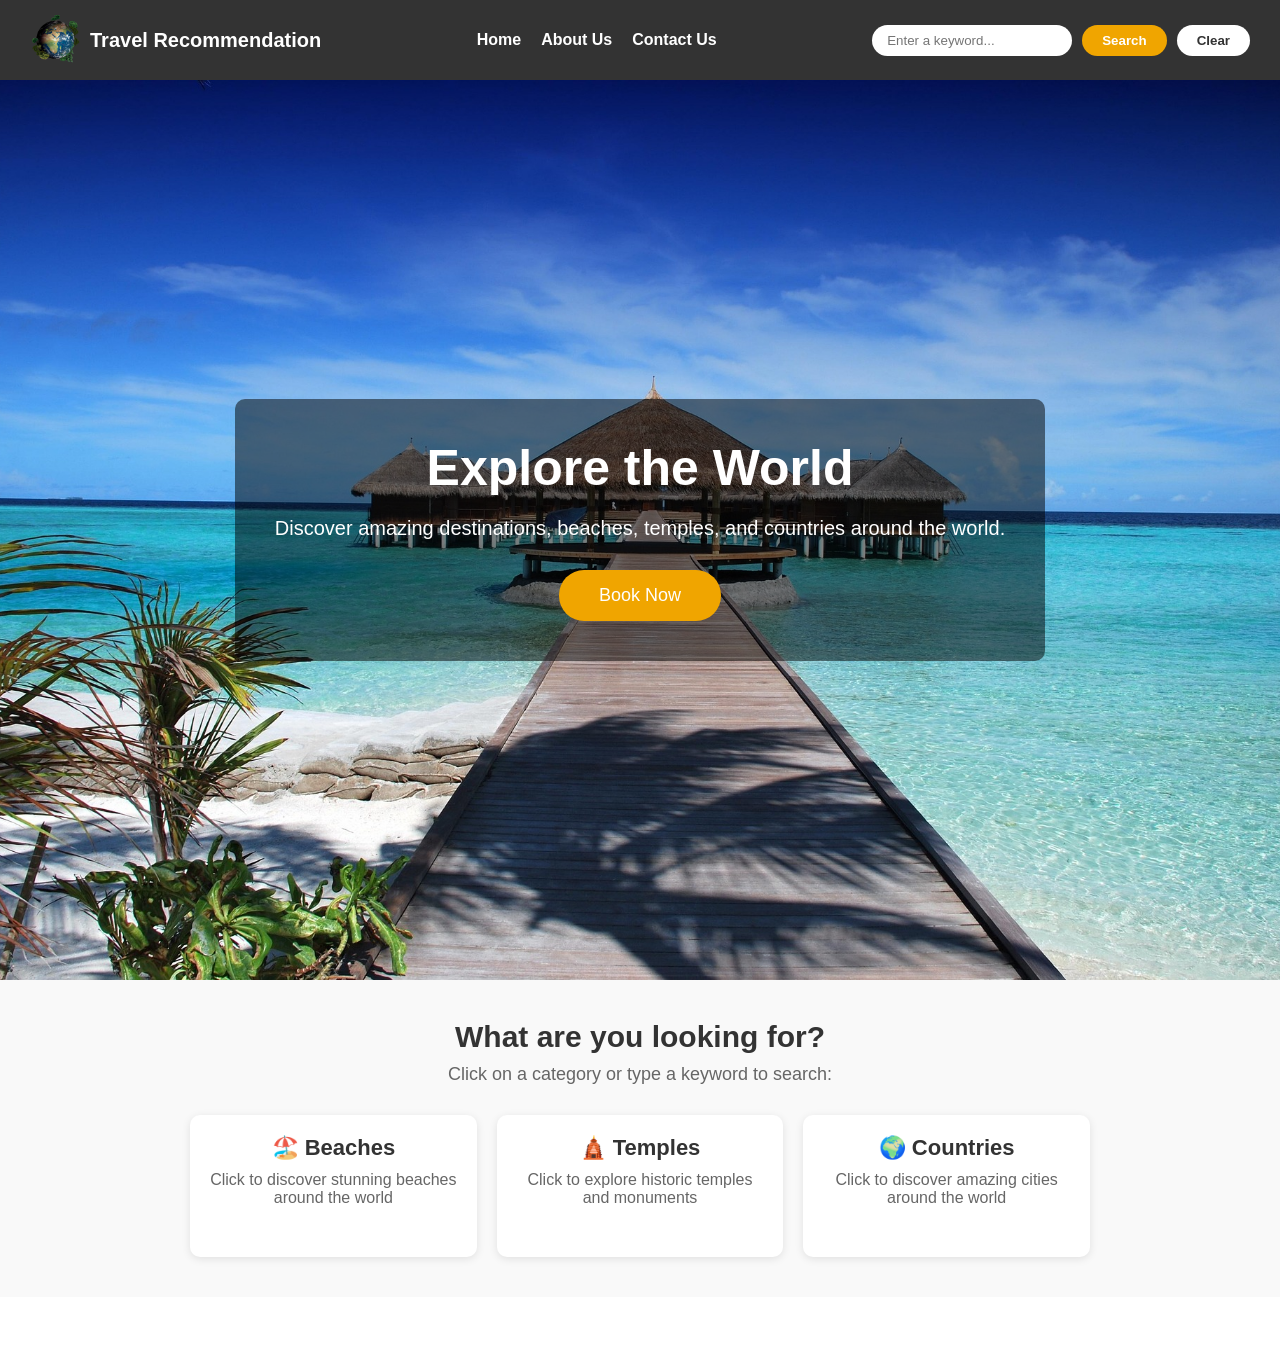
<file: index.html>
<!DOCTYPE html>
<html lang="en">
<head>
    <meta charset="UTF-8">
    <meta name="viewport" content="width=device-width, initial-scale=1.0">
    <title>Travel Recommendation</title>
    <link rel="stylesheet" href="style.css">
</head>
<body>
    <nav>
        <div class="logo">
            <img src="logo.png" alt="logo">
            <span>Travel Recommendation</span>
        </div>
        <ul>
            <li><a href="index.html">Home</a></li>
            <li><a href="about.html">About Us</a></li>
            <li><a href="contact.html">Contact Us</a></li>
        </ul>
        <div class="search-bar">
            <input type="text" id="searchInput" placeholder="Enter a keyword...">
            <button id="searchBtn" onclick="searchDestinations()">Search</button>
            <button id="clearBtn" onclick="clearResults()">Clear</button>
        </div>
    </nav>

    <div class="hero">
        <div class="hero-content">
            <h1>Explore the World</h1>
            <p>Discover amazing destinations, beaches, temples, and countries around the world.</p>
            <button class="book-btn" onclick="window.location.href='contact.html'">Book Now</button>
        </div>
    </div>

    <div class="search-hints">
        <h2>What are you looking for?</h2>
        <p>Click on a category or type a keyword to search:</p>
        <div class="hints">
            <div class="hint-card" onclick="autoSearch('beach')">
                <h3>🏖️ Beaches</h3>
                <p>Click to discover stunning beaches around the world</p>
            </div>
            <div class="hint-card" onclick="autoSearch('temple')">
                <h3>🛕 Temples</h3>
                <p>Click to explore historic temples and monuments</p>
            </div>
            <div class="hint-card" onclick="autoSearch('country')">
                <h3>🌍 Countries</h3>
                <p>Click to discover amazing cities around the world</p>
            </div>
        </div>
    </div>

    <div id="results"></div>

    <script src="travel_recommendation.js"></script>
</body>
</html>
</file>
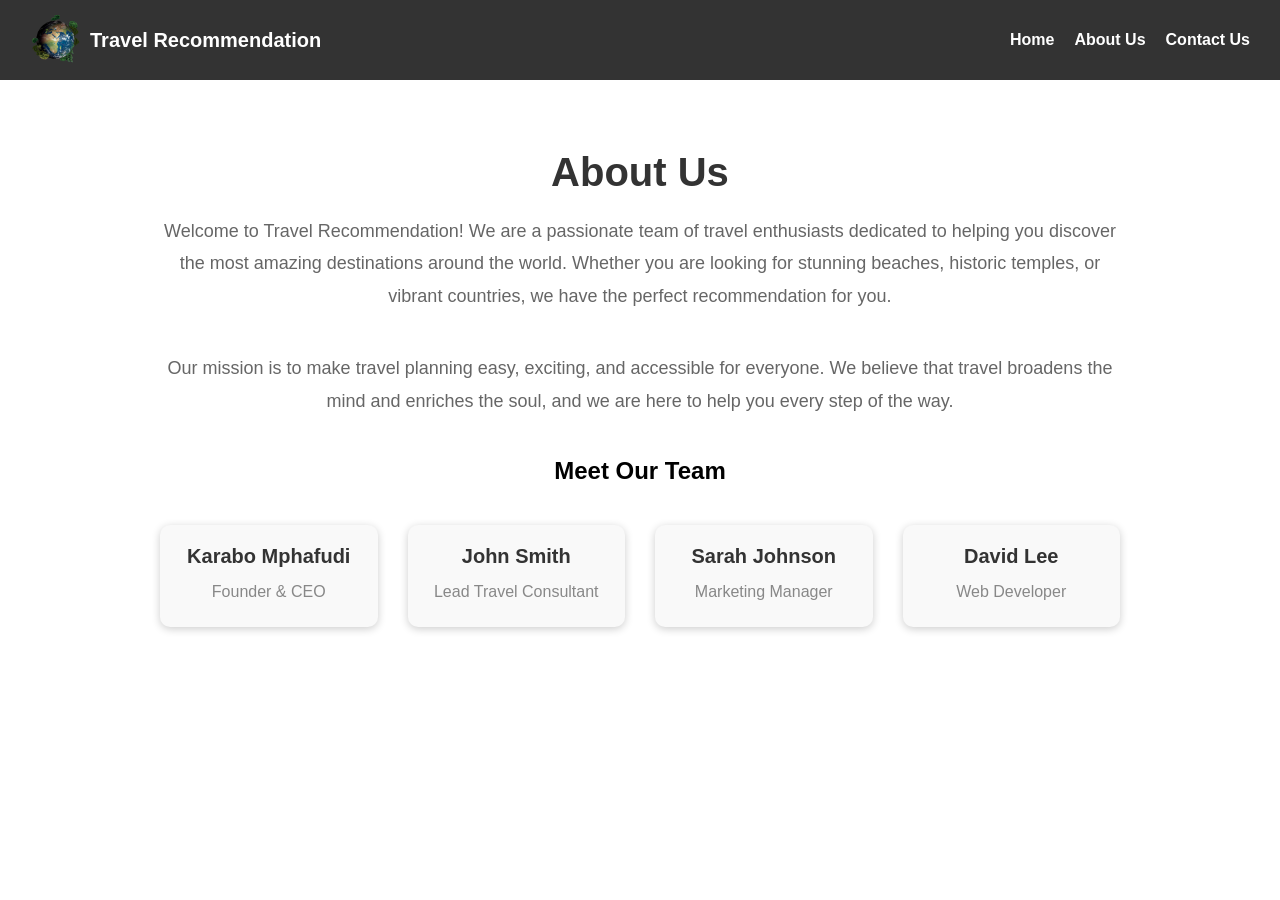
<file: about.html>
<!DOCTYPE html>
<html lang="en">
<head>
    <meta charset="UTF-8">
    <meta name="viewport" content="width=device-width, initial-scale=1.0">
    <title>About Us - Travel Recommendation</title>
    <link rel="stylesheet" href="style.css">
    <style>
        .about-container {
            max-width: 1000px;
            margin: 50px auto;
            padding: 20px;
            text-align: center;
        }
        .about-container h1 {
            font-size: 40px;
            margin-bottom: 20px;
            color: #333;
        }
        .about-container p {
            font-size: 18px;
            color: #666;
            margin-bottom: 40px;
            line-height: 1.8;
        }
        .team {
            display: grid;
            grid-template-columns: repeat(auto-fit, minmax(200px, 1fr));
            gap: 30px;
            margin-top: 40px;
        }
        .team-member {
            background-color: #f9f9f9;
            border-radius: 10px;
            padding: 20px;
            box-shadow: 0 2px 8px rgba(0,0,0,0.2);
        }
        .team-member h3 {
            font-size: 20px;
            margin-bottom: 10px;
            color: #333;
        }
        .team-member p {
            font-size: 16px;
            color: #888;
            margin-bottom: 0;
        }
    </style>
</head>
<body>

    <!-- Navigation Bar -->
    <nav>
        <div class="logo">
            <img src="logo.png" alt="logo">
            <span>Travel Recommendation</span>
        </div>
        <ul>
            <li><a href="index.html">Home</a></li>
            <li><a href="about.html">About Us</a></li>
            <li><a href="contact.html">Contact Us</a></li>
        </ul>
    </nav>

    <!-- About Us Content -->
    <div class="about-container">
        <h1>About Us</h1>
        <p>Welcome to Travel Recommendation! We are a passionate team of travel enthusiasts 
        dedicated to helping you discover the most amazing destinations around the world. 
        Whether you are looking for stunning beaches, historic temples, or vibrant countries, 
        we have the perfect recommendation for you.</p>

        <p>Our mission is to make travel planning easy, exciting, and accessible for everyone. 
        We believe that travel broadens the mind and enriches the soul, and we are here to 
        help you every step of the way.</p>

        <h2>Meet Our Team</h2>
        <div class="team">
            <div class="team-member">
                <h3>Karabo Mphafudi</h3>
                <p>Founder & CEO</p>
            </div>
            <div class="team-member">
                <h3>John Smith</h3>
                <p>Lead Travel Consultant</p>
            </div>
            <div class="team-member">
                <h3>Sarah Johnson</h3>
                <p>Marketing Manager</p>
            </div>
            <div class="team-member">
                <h3>David Lee</h3>
                <p>Web Developer</p>
            </div>
        </div>
    </div>

</body>
</html>
</file>
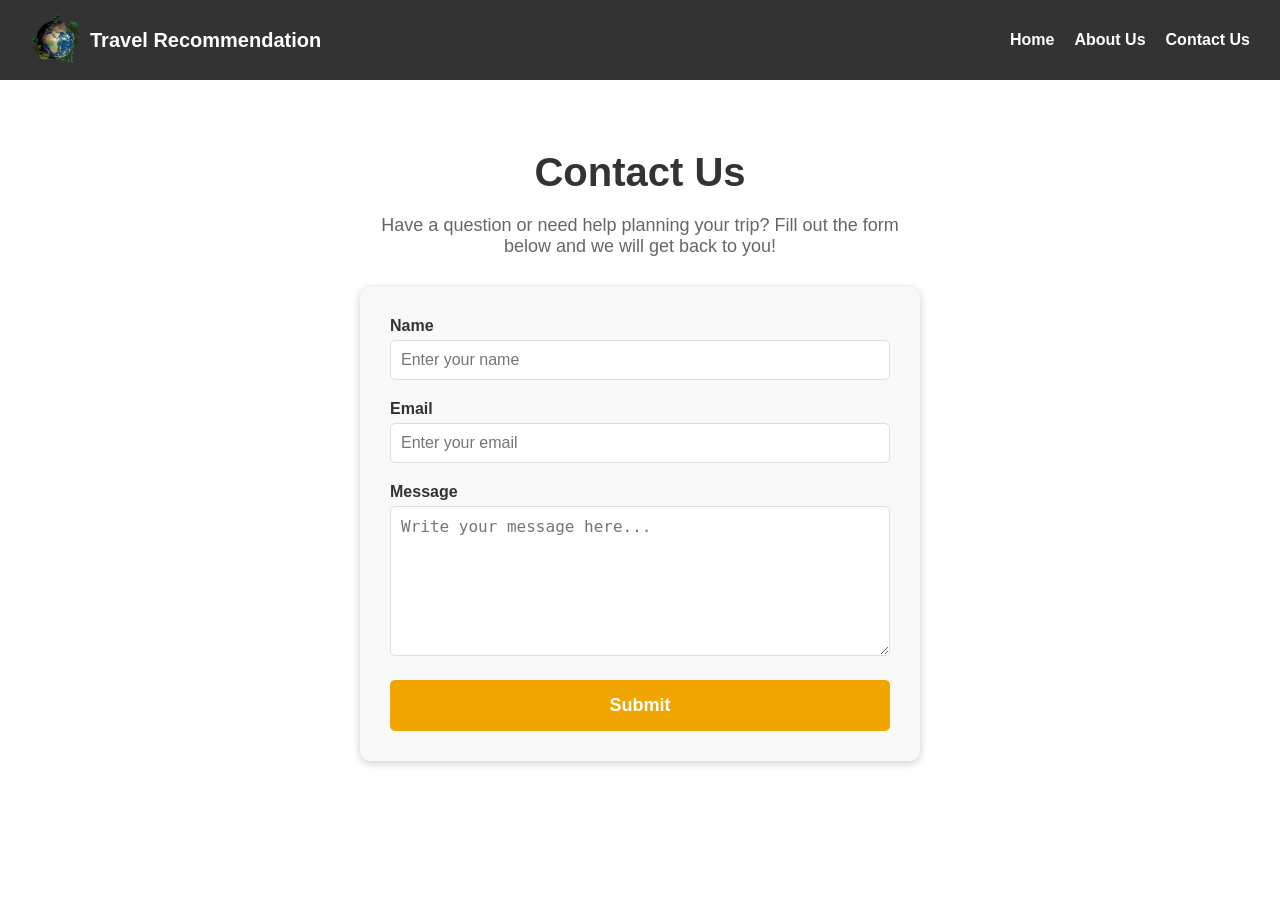
<file: contact.html>
<!DOCTYPE html>
<html lang="en">
<head>
    <meta charset="UTF-8">
    <meta name="viewport" content="width=device-width, initial-scale=1.0">
    <title>Contact Us - Travel Recommendation</title>
    <link rel="stylesheet" href="style.css">
    <style>
        .contact-container {
            max-width: 600px;
            margin: 50px auto;
            padding: 20px;
            text-align: center;
        }
        .contact-container h1 {
            font-size: 40px;
            margin-bottom: 20px;
            color: #333;
        }
        .contact-container p {
            font-size: 18px;
            color: #666;
            margin-bottom: 30px;
        }
        .contact-form {
            background-color: #f9f9f9;
            padding: 30px;
            border-radius: 10px;
            box-shadow: 0 2px 8px rgba(0,0,0,0.2);
            text-align: left;
        }
        .contact-form label {
            display: block;
            font-weight: bold;
            margin-bottom: 5px;
            color: #333;
        }
        .contact-form input,
        .contact-form textarea {
            width: 100%;
            padding: 10px;
            margin-bottom: 20px;
            border: 1px solid #ddd;
            border-radius: 5px;
            font-size: 16px;
        }
        .contact-form textarea {
            height: 150px;
            resize: vertical;
        }
        .contact-form button {
            width: 100%;
            padding: 15px;
            background-color: #f0a500;
            color: white;
            border: none;
            border-radius: 5px;
            font-size: 18px;
            cursor: pointer;
            font-weight: bold;
        }
        .contact-form button:hover {
            background-color: #d4920a;
        }
    </style>
</head>
<body>

    <!-- Navigation Bar -->
    <nav>
        <div class="logo">
            <img src="logo.png" alt="logo">
            <span>Travel Recommendation</span>
        </div>
        <ul>
            <li><a href="index.html">Home</a></li>
            <li><a href="about.html">About Us</a></li>
            <li><a href="contact.html">Contact Us</a></li>
        </ul>
    </nav>

    <!-- Contact Us Content -->
    <div class="contact-container">
        <h1>Contact Us</h1>
        <p>Have a question or need help planning your trip? 
        Fill out the form below and we will get back to you!</p>

        <div class="contact-form">
            <label for="name">Name</label>
            <input type="text" id="name" placeholder="Enter your name" required>

            <label for="email">Email</label>
            <input type="email" id="email" placeholder="Enter your email" required>

            <label for="message">Message</label>
            <textarea id="message" placeholder="Write your message here..." required></textarea>

            <button onclick="submitForm()">Submit</button>
        </div>
    </div>

    <script>
        function submitForm() {
            const name = document.getElementById('name').value;
            const email = document.getElementById('email').value;
            const message = document.getElementById('message').value;

            if (!name || !email || !message) {
                alert('Please fill in all fields!');
                return;
            }
            alert('Thank you ' + name + '! We will get back to you soon!');
        }
    </script>

</body>
</html>
</file>
<file: style.css>
* {
    margin: 0;
    padding: 0;
    box-sizing: border-box;
}

body {
    font-family: Arial, sans-serif;
}

/* Navigation Bar */
nav {
    display: flex;
    justify-content: space-between;
    align-items: center;
    background-color: #333;
    padding: 15px 30px;
}

.logo {
    display: flex;
    align-items: center;
    gap: 10px;
}

.logo img {
    width: 50px;
    height: 50px;
}

.logo span {
    color: white;
    font-size: 20px;
    font-weight: bold;
}

nav ul {
    list-style: none;
    display: flex;
    gap: 20px;
}

nav ul li a {
    color: white;
    text-decoration: none;
    font-weight: bold;
    font-size: 16px;
}

nav ul li a:hover {
    color: #f0a500;
}

/* Search Bar */
.search-bar {
    display: flex;
    gap: 10px;
}

.search-bar input {
    padding: 8px 15px;
    border-radius: 20px;
    border: none;
    width: 200px;
}

.search-bar button {
    padding: 8px 20px;
    border: none;
    border-radius: 20px;
    cursor: pointer;
    font-weight: bold;
}

#searchBtn {
    background-color: #f0a500;
    color: white;
}

#clearBtn {
    background-color: white;
    color: #333;
}

/* Hero Section */
.hero {
    background-image: url('background.jpg');
    background-size: cover;
    background-position: center;
    height: 100vh;
    display: flex;
    align-items: center;
    justify-content: center;
    text-align: center;
}

.hero-content {
    background-color: rgba(0, 0, 0, 0.5);
    padding: 40px;
    border-radius: 10px;
    color: white;
}

.hero-content h1 {
    font-size: 50px;
    margin-bottom: 20px;
}

.hero-content p {
    font-size: 20px;
    margin-bottom: 30px;
}

.book-btn {
    padding: 15px 40px;
    background-color: #f0a500;
    color: white;
    border: none;
    border-radius: 25px;
    font-size: 18px;
    cursor: pointer;
}

.book-btn:hover {
    background-color: #d4920a;
}

/* Search Hints Section */
.search-hints {
    text-align: center;
    padding: 40px 30px;
    background-color: #f9f9f9;
}

.search-hints h2 {
    font-size: 30px;
    margin-bottom: 10px;
    color: #333;
}

.search-hints p {
    font-size: 18px;
    color: #666;
    margin-bottom: 30px;
}

.hints {
    display: grid;
    grid-template-columns: repeat(auto-fit, minmax(250px, 1fr));
    gap: 20px;
    max-width: 900px;
    margin: 0 auto;
}

.hint-card {
    background-color: white;
    border-radius: 10px;
    padding: 20px;
    box-shadow: 0 2px 8px rgba(0,0,0,0.1);
    cursor: pointer;
    transition: transform 0.2s;
}

.hint-card:hover {
    transform: translateY(-5px);
    background-color: #f0a500;
    color: white;
}

.hint-card:hover p {
    color: white;
}

.hint-card h3 {
    font-size: 22px;
    margin-bottom: 10px;
    color: #333;
}

.hint-card p {
    font-size: 16px;
    color: #666;
}

/* Results Section */
#results {
    padding: 30px;
    display: grid;
    grid-template-columns: repeat(auto-fit, minmax(300px, 1fr));
    gap: 20px;
}

.result-card {
    background-color: #f9f9f9;
    border-radius: 10px;
    overflow: hidden;
    box-shadow: 0 2px 8px rgba(0,0,0,0.2);
}

.result-card img {
    width: 100%;
    height: 200px;
    object-fit: cover;
}

.result-card h3 {
    padding: 15px;
    font-size: 18px;
}

.result-card p {
    padding: 0 15px 15px;
    color: #666;
}
</file>
